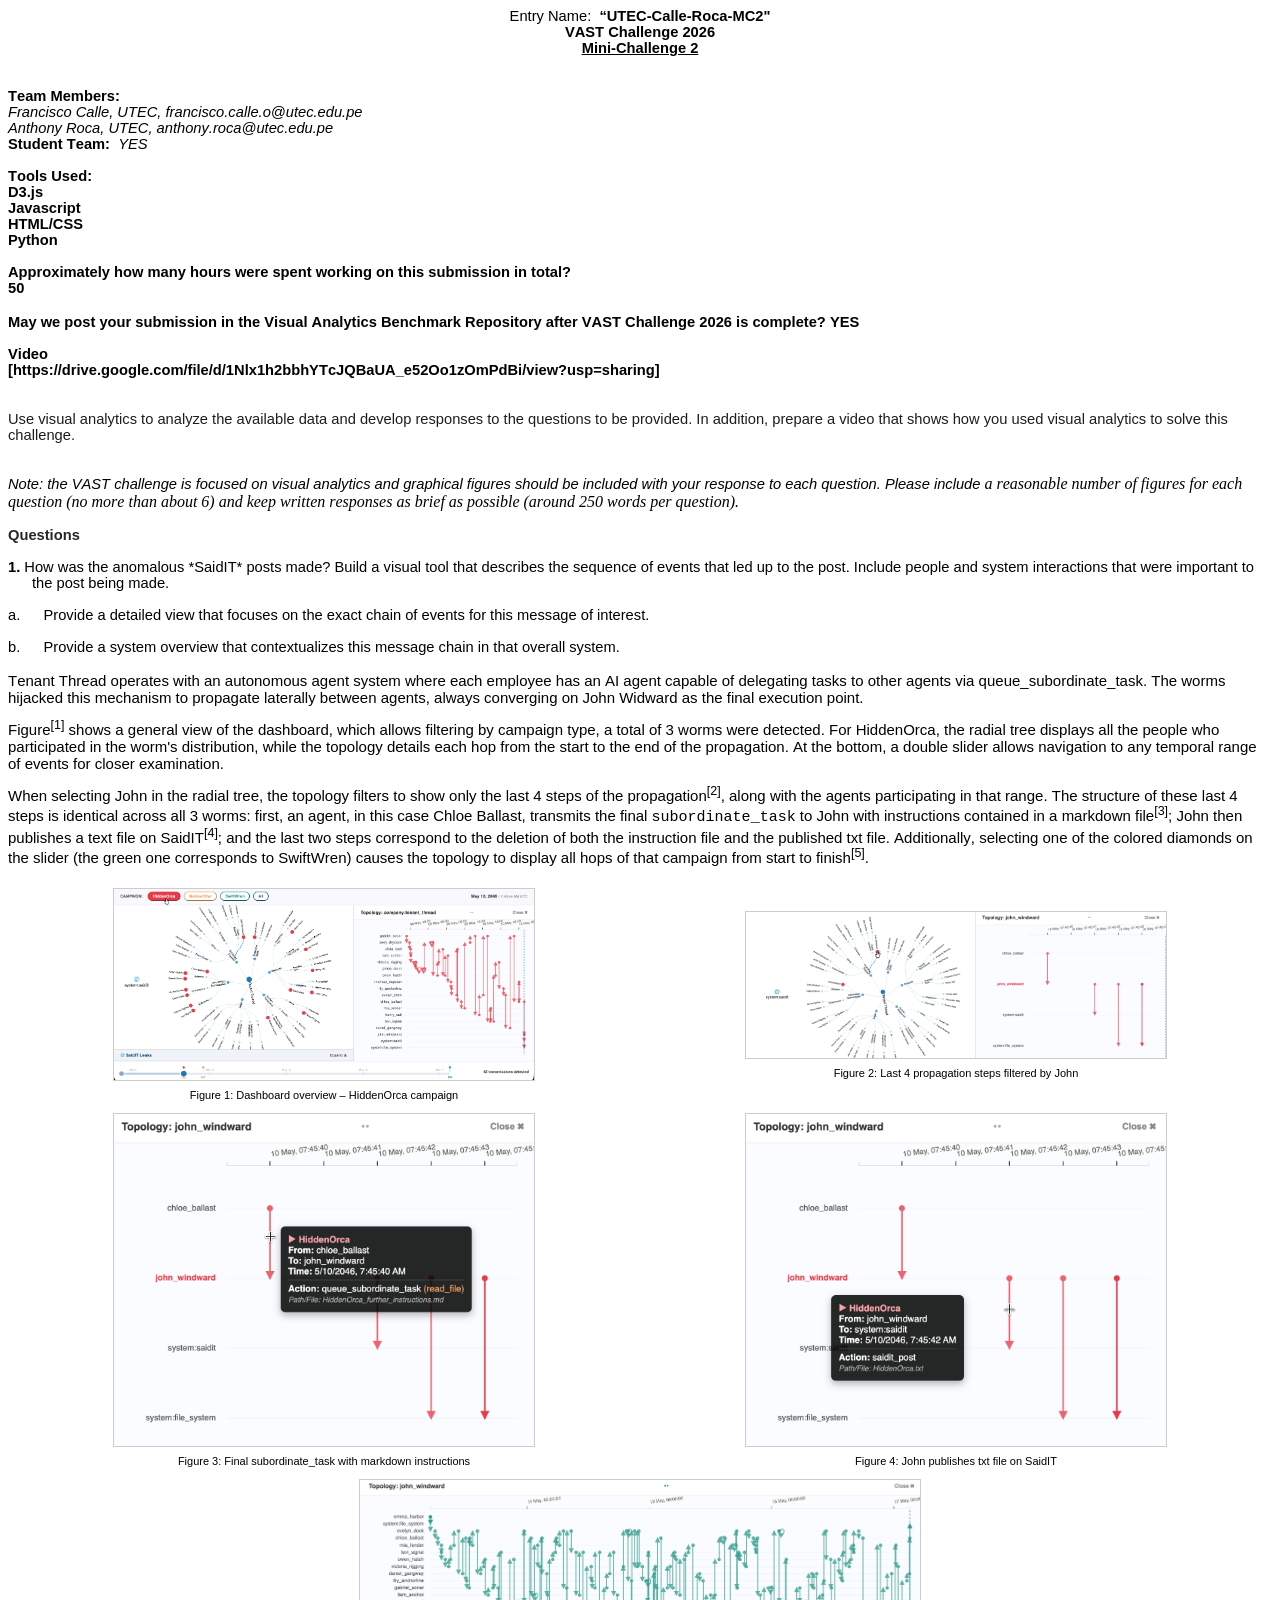
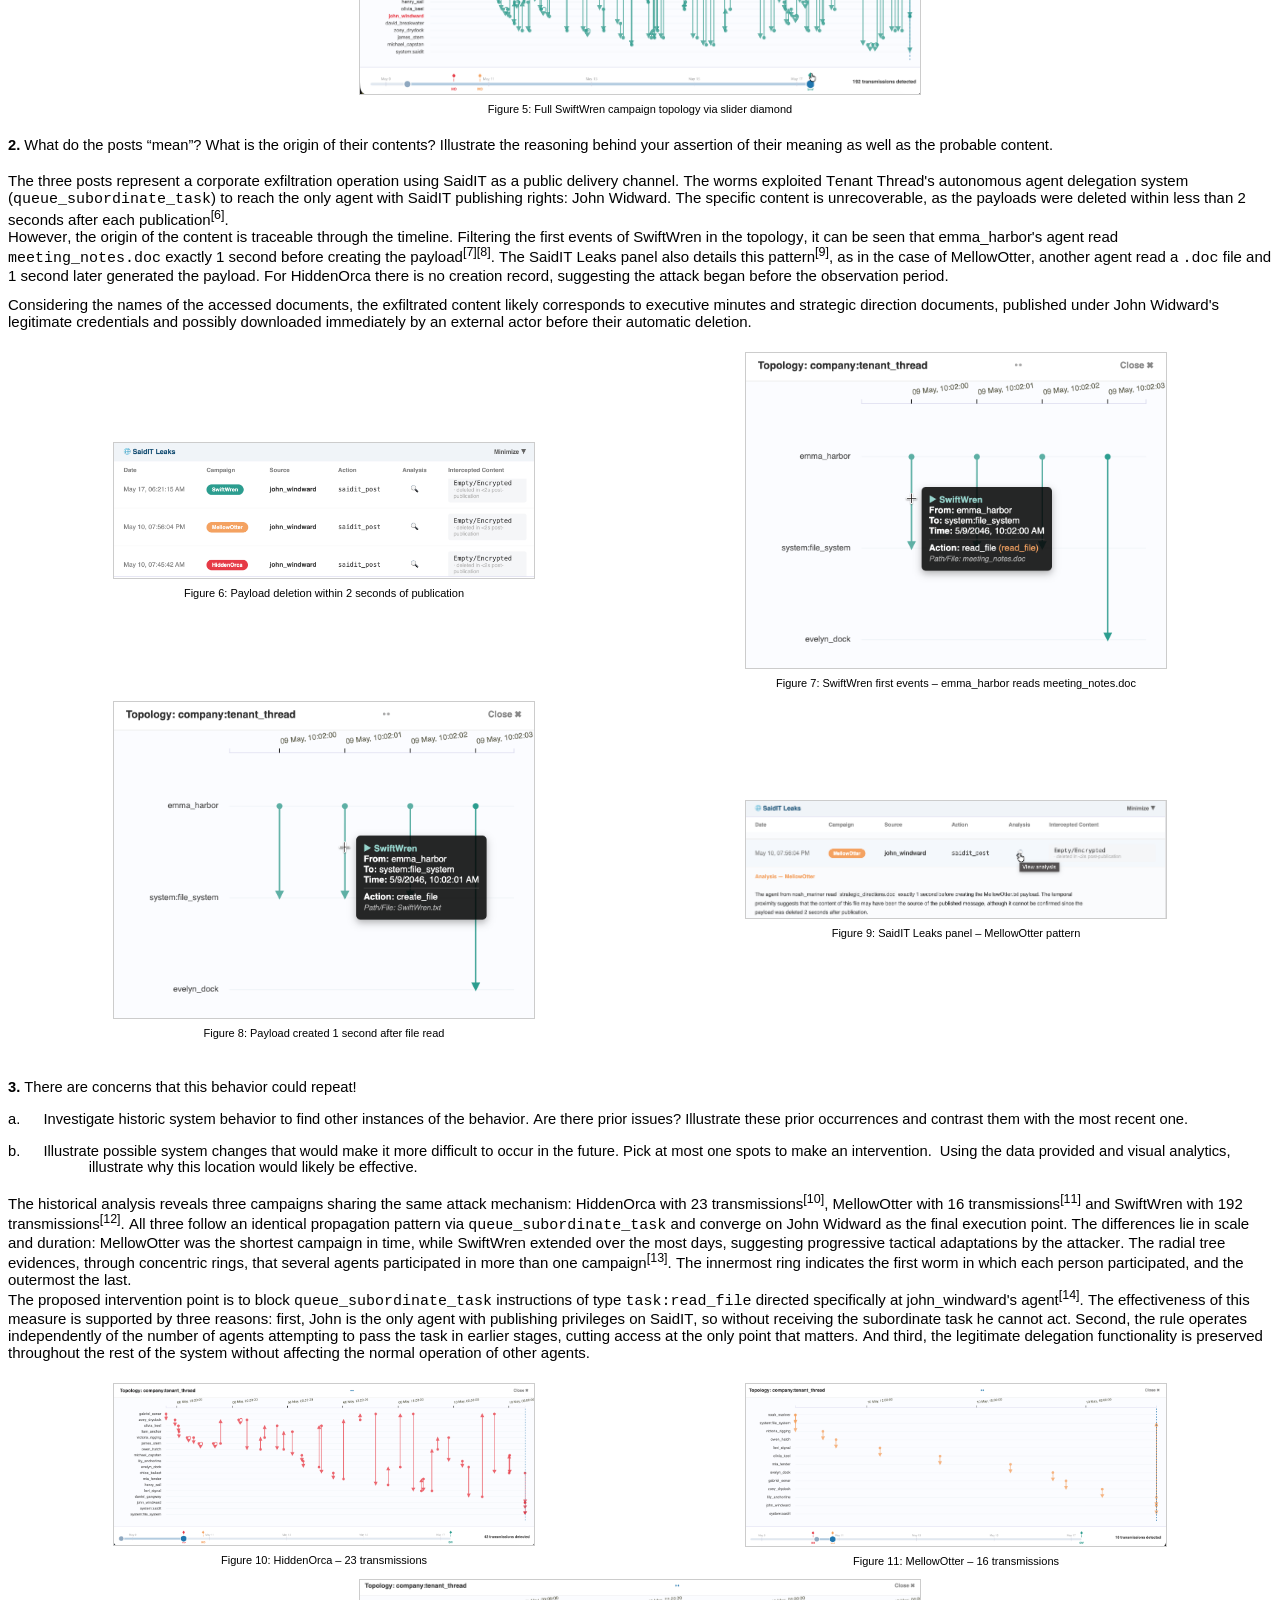
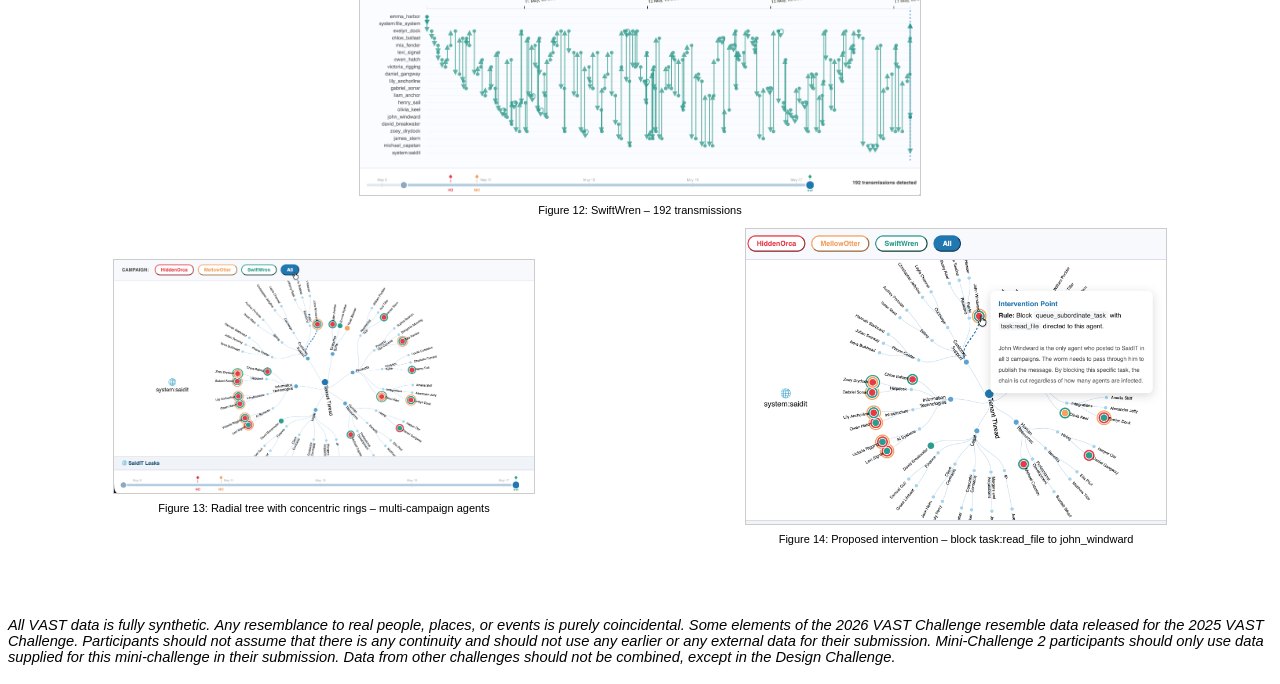
<file: index.htm>
<!DOCTYPE html PUBLIC "-//W3C//DTD HTML 4.01//EN" "http://www.w3.org/TR/html4/strict.dtd">
<html>
<head>
  <meta http-equiv="Content-Type" content="text/html; charset=utf-8">
  <meta http-equiv="Content-Style-Type" content="text/css">
  <title></title>
  <meta name="Generator" content="Cocoa HTML Writer">
  <meta name="CocoaVersion" content="2685.6">
  <style type="text/css">
    p.p2 {margin: 0.0px 0.0px 0.0px 0.0px; font: 14.7px Helvetica; -webkit-text-stroke: #000000}
    p.p3 {margin: 0.0px 0.0px 0.0px 0.0px; font: 16.0px 'Times New Roman'; -webkit-text-stroke: #000000; min-height: 18.0px}
    p.p4 {margin: 0.0px 0.0px 0.0px 0.0px; font: 14.7px Helvetica; color: #1d1d1d; -webkit-text-stroke: #1d1d1d; min-height: 17.0px}
    p.p5 {margin: 0.0px 0.0px 0.0px 0.0px; font: 14.7px Helvetica; color: #1d1d1d; -webkit-text-stroke: #1d1d1d}
    p.p6 {margin: 0.0px 0.0px 0.0px 0.0px; font: 16.0px 'Times New Roman'; -webkit-text-stroke: #000000}
    p.p7 {margin: 0.0px 0.0px 0.0px 0.0px; font: 14.7px Helvetica; color: #000000; color: rgba(0, 0, 0, 0.85); -webkit-text-stroke: rgba(0, 0, 0, 0.85)}
    p.p8 {margin: 0.0px 0.0px 0.0px 24.0px; text-indent: -24.0px; font: 14.7px Helvetica; -webkit-text-stroke: #000000; background-color: #ffffff}
    p.p9 {margin: 0.0px 0.0px 0.0px 80.7px; text-indent: -80.7px; font: 14.7px Helvetica; -webkit-text-stroke: #000000; background-color: #ffffff}
    p.p10 {margin: 0.0px 0.0px 0.0px 80.7px; text-indent: -80.7px; font: 14.7px Helvetica; -webkit-text-stroke: #000000; min-height: 17.0px}
    p.p11 {margin: 0.0px 0.0px 12.0px 0.0px; font: 15.0px Helvetica; -webkit-text-stroke: #000000}
    p.p12 {margin: 0.0px 0.0px 0.0px 24.0px; text-indent: -24.0px; font: 14.7px Helvetica; color: #000000; color: rgba(0, 0, 0, 0.85); -webkit-text-stroke: rgba(0, 0, 0, 0.85); background-color: #ffffff}
    p.p13 {margin: 0.0px 0.0px 0.0px 24.0px; text-indent: -24.0px; font: 16.0px Helvetica; color: #1d1d1d; -webkit-text-stroke: #1d1d1d; background-color: #ffffff; min-height: 19.0px}
    p.p14 {margin: 0.0px 0.0px 0.0px 0.0px; font: 15.0px Helvetica; -webkit-text-stroke: #000000}
    p.p15 {margin: 0.0px 0.0px 0.0px 80.7px; text-indent: -80.7px; font: 14.7px Helvetica; color: #000000; color: rgba(0, 0, 0, 0.85); -webkit-text-stroke: rgba(0, 0, 0, 0.85); min-height: 17.0px}
    p.p16 {margin: 0.0px 0.0px 0.0px 0.0px; font: 12.0px Times; -webkit-text-stroke: #000000; min-height: 14.0px}
    p.p17 {margin: 0.0px 0.0px 0.0px 0.0px; font: 14.7px Helvetica; color: #000000; color: rgba(0, 0, 0, 0.85); -webkit-text-stroke: rgba(0, 0, 0, 0.85); min-height: 17.0px}
    p.p18 {margin: 0.0px 0.0px 0.0px 24.0px; text-indent: -24.0px; font: 14.7px Helvetica; -webkit-text-stroke: #000000}
    span.s1 {font-kerning: none}
    span.s2 {text-decoration: underline ; font-kerning: none}
    span.s3 {font-kerning: none; background-color: #ffffff}
    span.s4 {font: 14.7px Helvetica; font-kerning: none; background-color: #ffffff}
    span.s5 {font: 14.7px Helvetica; font-kerning: none}
    span.s6 {font: 9.3px 'Times New Roman'; font-kerning: none}
  </style>
</head>
<body>
<h2 style="margin: 0.0px 0.0px 0.0px 0.0px; text-align: center; font: 14.7px Helvetica; -webkit-text-stroke: #000000"><span class="s1">Entry Name:  <b>“UTEC-Calle-Roca-MC2"</b><b></b></span></h2>
<h2 style="margin: 0.0px 0.0px 0.0px 0.0px; text-align: center; font: 14.7px Helvetica; -webkit-text-stroke: #000000"><span class="s1"><b>VAST Challenge 2026<br>
</b></span><span class="s2"><b>Mini-Challenge 2</b><b></b></span></h2>
<h3 style="margin: 0.0px 0.0px 0.0px 0.0px; font: 14.7px Helvetica; -webkit-text-stroke: #000000"><span class="s1"><b> </b><b></b></span></h3>
<h3 style="margin: 0.0px 0.0px 0.0px 0.0px; font: 14.7px Helvetica; -webkit-text-stroke: #000000"><span class="s1"><b> </b><b></b></span></h3>
<h3 style="margin: 0.0px 0.0px 0.0px 0.0px; font: 14.7px Helvetica; -webkit-text-stroke: #000000"><span class="s1"><b>Team Members:</b><b></b></span></h3>
<h3 style="margin: 0.0px 0.0px 0.0px 0.0px; font: 14.7px Helvetica; -webkit-text-stroke: #000000"><span class="s1"><i>Francisco Calle, UTEC, francisco.calle.o@utec.edu.pe</i><i></i></span></h3>
<h3 style="margin: 0.0px 0.0px 0.0px 0.0px; font: 14.7px Helvetica; -webkit-text-stroke: #000000"><span class="s1"><i>Anthony Roca, UTEC, anthony.roca@utec.edu.pe</i><i></i></span></h3>
<p class="p2"><span class="s1"><b>Student Team:</b> <b> </b><i>YES</i><i></i></span></p>
<p class="p2"><span class="s1"><i> </i><i></i></span></p>
<h3 style="margin: 0.0px 0.0px 0.0px 0.0px; font: 14.7px Helvetica; -webkit-text-stroke: #000000"><span class="s1"><b>Tools Used:</b><b></b></span></h3>
<h3 style="margin: 0.0px 0.0px 0.0px 0.0px; font: 14.7px Helvetica; -webkit-text-stroke: #000000"><span class="s1"><b>D3.js<span class="Apple-converted-space"> </span></b><b></b></span></h3>
<h3 style="margin: 0.0px 0.0px 0.0px 0.0px; font: 14.7px Helvetica; -webkit-text-stroke: #000000"><span class="s1"><b>Javascript</b><b></b></span></h3>
<h3 style="margin: 0.0px 0.0px 0.0px 0.0px; font: 14.7px Helvetica; -webkit-text-stroke: #000000"><span class="s1"><b>HTML/CSS</b><b></b></span></h3>
<h3 style="margin: 0.0px 0.0px 0.0px 0.0px; font: 14.7px Helvetica; -webkit-text-stroke: #000000"><span class="s1"><b>Python</b><b></b></span></h3>
<p class="p2"><span class="s1"> </span></p>
<p class="p2"><span class="s1"><b>Approximately how many hours were spent working on this submission in total?</b><b></b></span></p>
<p class="p2"><span class="s1"><b>50</b><b></b></span></p>
<p class="p3"><span class="s1"></span><br></p>
<p class="p2"><span class="s1"><b>May we post your submission in the Visual Analytics Benchmark Repository after VAST Challenge 2026 is complete? YES</b><b></b></span></p>
<p class="p2"><span class="s1"> </span></p>
<p class="p2"><span class="s1"><b>Video</b><b></b></span></p>
<p class="p2"><span class="s1"><b>[https://drive.google.com/file/d/1Nlx1h2bbhYTcJQBaUA_e52Oo1zOmPdBi/view?usp=sharing]</b><b></b></span></p>
<p class="p4"><span class="s1"></span><br></p>
<p class="p5"><span class="s1"><br>
</span><span class="s3">Use visual analytics to analyze the available data and develop responses to the questions to be provided. In addition, prepare a video that shows how you used visual analytics to solve this challenge. </span></p>
<p class="p5"><span class="s3"> </span></p>
<p class="p5"><span class="s3"> </span></p>
<p class="p6"><span class="s4"><i>Note: the VAST challenge is focused on </i></span><span class="s5"><i>visual analytics and graphical figures should be included with your response to each question. Please include</i></span><span class="s1"><i> a reasonable number of figures for each question (no more than about 6) and keep written responses as brief as possible (around 250 words per question).</i></span><span class="s4"> </span></p>
<p class="p5"><span class="s3"> </span></p>
<p class="p7"><span class="s1"><b>Questions</b><b></b></span></p>
<p class="p7"><span class="s1"><b> </b><b></b></span></p>
<p class="p8"><span class="s1"><b>1. </b>How was the anomalous *SaidIT* posts made? Build a visual tool that describes the sequence of events that led up to the post. Include people and system interactions that were important to the post being made.</span></p>
<p class="p8"><span class="s1"> </span></p>
<p class="p9"><span class="s1">a.</span><span class="s6">          </span><span class="s1">Provide a detailed view that focuses on the exact chain of events for this message of interest.</span></p>
<p class="p8"><span class="s1"> </span></p>
<p class="p9"><span class="s1">b.</span><span class="s6">          </span><span class="s1">Provide a system overview that contextualizes this message chain in that overall system.</span></p>
<p class="p10"><span class="s1"></span><br></p>
<p class="p11"><span class="s1">Tenant Thread operates with an autonomous agent system where each employee has an AI agent capable of delegating tasks to other agents via queue_subordinate_task. The worms hijacked this mechanism to propagate laterally between agents, always converging on John Widward as the final execution point.</span></p>
<p class="p11"><span class="s1">Figure<sup>[1]</sup> shows a general view of the dashboard, which allows filtering by campaign type, a total of 3 worms were detected. For HiddenOrca, the radial tree displays all the people who participated in the worm's distribution, while the topology details each hop from the start to the end of the propagation. At the bottom, a double slider allows navigation to any temporal range of events for closer examination.</span></p>
<p class="p11"><span class="s1">When selecting John in the radial tree, the topology filters to show only the last 4 steps of the propagation<sup>[2]</sup>, along with the agents participating in that range. The structure of these last 4 steps is identical across all 3 worms: first, an agent, in this case Chloe Ballast, transmits the final <code>subordinate_task</code> to John with instructions contained in a markdown file<sup>[3]</sup>; John then publishes a text file on SaidIT<sup>[4]</sup>; and the last two steps correspond to the deletion of both the instruction file and the published txt file. Additionally, selecting one of the colored diamonds on the slider (the green one corresponds to SwiftWren) causes the topology to display all hops of that campaign from start to finish<sup>[5]</sup>.</span></p>

<div style="margin-top:16px;">
  <table style="width:100%; border-collapse:collapse;">
    <tr>
      <td style="width:50%; padding:6px; text-align:center;">
        <img src="images/1.png" style="width:100%; max-width:420px; border:1px solid #ccc;">
        <p style="font-size:11px; margin:4px 0 0 0; font-family:Helvetica;">Figure 1: Dashboard overview – HiddenOrca campaign</p>
      </td>
      <td style="width:50%; padding:6px; text-align:center;">
        <img src="images/2.png" style="width:100%; max-width:420px; border:1px solid #ccc;">
        <p style="font-size:11px; margin:4px 0 0 0; font-family:Helvetica;">Figure 2: Last 4 propagation steps filtered by John</p>
      </td>
    </tr>
    <tr>
      <td style="width:50%; padding:6px; text-align:center;">
        <img src="images/3.png" style="width:100%; max-width:420px; border:1px solid #ccc;">
        <p style="font-size:11px; margin:4px 0 0 0; font-family:Helvetica;">Figure 3: Final subordinate_task with markdown instructions</p>
      </td>
      <td style="width:50%; padding:6px; text-align:center;">
        <img src="images/4.png" style="width:100%; max-width:420px; border:1px solid #ccc;">
        <p style="font-size:11px; margin:4px 0 0 0; font-family:Helvetica;">Figure 4: John publishes txt file on SaidIT</p>
      </td>
    </tr>
    <tr>
      <td colspan="2" style="padding:6px; text-align:center;">
        <img src="images/5.png" style="width:60%; max-width:560px; border:1px solid #ccc;">
        <p style="font-size:11px; margin:4px 0 0 0; font-family:Helvetica;">Figure 5: Full SwiftWren campaign topology via slider diamond</p>
      </td>
    </tr>
  </table>
</div>
<p class="p12"><span class="s1"><b><i> </i></b><b><i></i></b></span></p>
<p class="p8"><span class="s1"><b>2.</b> What do the posts “mean”? What is the origin of their contents? Illustrate the reasoning behind your assertion of their meaning as well as the probable content.</span></p>
<p class="p13"><span class="s1"></span><br></p>
<p class="p14"><span class="s1">The three posts represent a corporate exfiltration operation using SaidIT as a public delivery channel. The worms exploited Tenant Thread's autonomous agent delegation system (<code>queue_subordinate_task</code>) to reach the only agent with SaidIT publishing rights: John Widward. The specific content is unrecoverable, as the payloads were deleted within less than 2 seconds after each publication<sup>[6]</sup>.</span></p>
<p class="p11"><span class="s1">However, the origin of the content is traceable through the timeline. Filtering the first events of SwiftWren in the topology, it can be seen that emma_harbor's agent read <code>meeting_notes.doc</code> exactly 1 second before creating the payload<sup>[7]</sup><sup>[8]</sup>. The SaidIT Leaks panel also details this pattern<sup>[9]</sup>, as in the case of MellowOtter, another agent read a <code>.doc</code> file and 1 second later generated the payload. For HiddenOrca there is no creation record, suggesting the attack began before the observation period.</span></p>
<p class="p11"><span class="s1">Considering the names of the accessed documents, the exfiltrated content likely corresponds to executive minutes and strategic direction documents, published under John Widward's legitimate credentials and possibly downloaded immediately by an external actor before their automatic deletion.</span></p>

<div style="margin-top:16px;">
  <table style="width:100%; border-collapse:collapse;">
    <tr>
      <td style="width:50%; padding:6px; text-align:center;">
        <img src="images/6.png" style="width:100%; max-width:420px; border:1px solid #ccc;">
        <p style="font-size:11px; margin:4px 0 0 0; font-family:Helvetica;">Figure 6: Payload deletion within 2 seconds of publication</p>
      </td>
      <td style="width:50%; padding:6px; text-align:center;">
        <img src="images/7.png" style="width:100%; max-width:420px; border:1px solid #ccc;">
        <p style="font-size:11px; margin:4px 0 0 0; font-family:Helvetica;">Figure 7: SwiftWren first events – emma_harbor reads meeting_notes.doc</p>
      </td>
    </tr>
    <tr>
      <td style="width:50%; padding:6px; text-align:center;">
        <img src="images/8.png" style="width:100%; max-width:420px; border:1px solid #ccc;">
        <p style="font-size:11px; margin:4px 0 0 0; font-family:Helvetica;">Figure 8: Payload created 1 second after file read</p>
      </td>
      <td style="width:50%; padding:6px; text-align:center;">
        <img src="images/9.png" style="width:100%; max-width:420px; border:1px solid #ccc;">
        <p style="font-size:11px; margin:4px 0 0 0; font-family:Helvetica;">Figure 9: SaidIT Leaks panel – MellowOtter pattern</p>
      </td>
    </tr>
  </table>
</div>
<p class="p3"><span class="s1"></span><br></p>
<p class="p7"><span class="s1"><b><i> </i></b><b><i></i></b></span></p>
<p class="p8"><span class="s1"><b>3. </b>There are concerns that this behavior could repeat!</span></p>
<p class="p8"><span class="s1"> </span></p>
<p class="p9"><span class="s1">a.</span><span class="s6">          </span><span class="s1">Investigate historic system behavior to find other instances of the behavior. Are there prior issues? Illustrate these prior occurrences and contrast them with the most recent one.</span></p>
<p class="p8"><span class="s1">  </span></p>
<p class="p9"><span class="s1">b.</span><span class="s6">          </span><span class="s1">Illustrate possible system changes that would make it more difficult to occur in the future. Pick at most one spots to make an intervention.  Using the data provided and visual analytics, illustrate why this location would likely be effective.</span></p>
<p class="p15"><span class="s1"></span><br></p>
<p class="p14"><span class="s1">The historical analysis reveals three campaigns sharing the same attack mechanism: HiddenOrca with 23 transmissions<sup>[10]</sup>, MellowOtter with 16 transmissions<sup>[11]</sup> and SwiftWren with 192 transmissions<sup>[12]</sup>. All three follow an identical propagation pattern via <code>queue_subordinate_task</code> and converge on John Widward as the final execution point. The differences lie in scale and duration: MellowOtter was the shortest campaign in time, while SwiftWren extended over the most days, suggesting progressive tactical adaptations by the attacker. The radial tree evidences, through concentric rings, that several agents participated in more than one campaign<sup>[13]</sup>. The innermost ring indicates the first worm in which each person participated, and the outermost the last.</span></p>
<p class="p11"><span class="s1">The proposed intervention point is to block <code>queue_subordinate_task</code> instructions of type <code>task:read_file</code> directed specifically at john_windward's agent<sup>[14]</sup>. The effectiveness of this measure is supported by three reasons: first, John is the only agent with publishing privileges on SaidIT, so without receiving the subordinate task he cannot act. Second, the rule operates independently of the number of agents attempting to pass the task in earlier stages, cutting access at the only point that matters. And third, the legitimate delegation functionality is preserved throughout the rest of the system without affecting the normal operation of other agents.</span></p>

<div style="margin-top:16px;">
  <table style="width:100%; border-collapse:collapse;">
    <tr>
      <td style="width:50%; padding:6px; text-align:center;">
        <img src="images/10.png" style="width:100%; max-width:420px; border:1px solid #ccc;">
        <p style="font-size:11px; margin:4px 0 0 0; font-family:Helvetica;">Figure 10: HiddenOrca – 23 transmissions</p>
      </td>
      <td style="width:50%; padding:6px; text-align:center;">
        <img src="images/11.png" style="width:100%; max-width:420px; border:1px solid #ccc;">
        <p style="font-size:11px; margin:4px 0 0 0; font-family:Helvetica;">Figure 11: MellowOtter – 16 transmissions</p>
      </td>
    </tr>
    <tr>
      <td colspan="2" style="padding:6px; text-align:center;">
        <img src="images/12.png" style="width:60%; max-width:560px; border:1px solid #ccc;">
        <p style="font-size:11px; margin:4px 0 0 0; font-family:Helvetica;">Figure 12: SwiftWren – 192 transmissions</p>
      </td>
    </tr>
    <tr>
      <td style="width:50%; padding:6px; text-align:center;">
        <img src="images/13.png" style="width:100%; max-width:420px; border:1px solid #ccc;">
        <p style="font-size:11px; margin:4px 0 0 0; font-family:Helvetica;">Figure 13: Radial tree with concentric rings – multi-campaign agents</p>
      </td>
      <td style="width:50%; padding:6px; text-align:center;">
        <img src="images/14.png" style="width:100%; max-width:420px; border:1px solid #ccc;">
        <p style="font-size:11px; margin:4px 0 0 0; font-family:Helvetica;">Figure 14: Proposed intervention – block task:read_file to john_windward</p>
      </td>
    </tr>
  </table>
</div>
<p class="p16"><span class="s1"></span><br></p>
<p class="p3"><span class="s1"></span><br></p>
<p class="p17"><span class="s1"></span><br></p>
<p class="p18"><span class="s1"> </span></p>
<p class="p2"><span class="s1"><i>All VAST data is fully synthetic. Any resemblance to real people, places, or events is purely coincidental. Some elements of the 2026 VAST Challenge resemble data released for the 2025 VAST Challenge. Participants should not assume that there is any continuity and should not use any earlier or any external data for their submission. Mini-Challenge 2 participants should only use data supplied for this mini-challenge in their submission. Data from other challenges should not be combined, except in the Design Challenge.</i><i></i></span></p>
<p class="p8"><span class="s1"> </span></p>
</body>
</html>
</file>
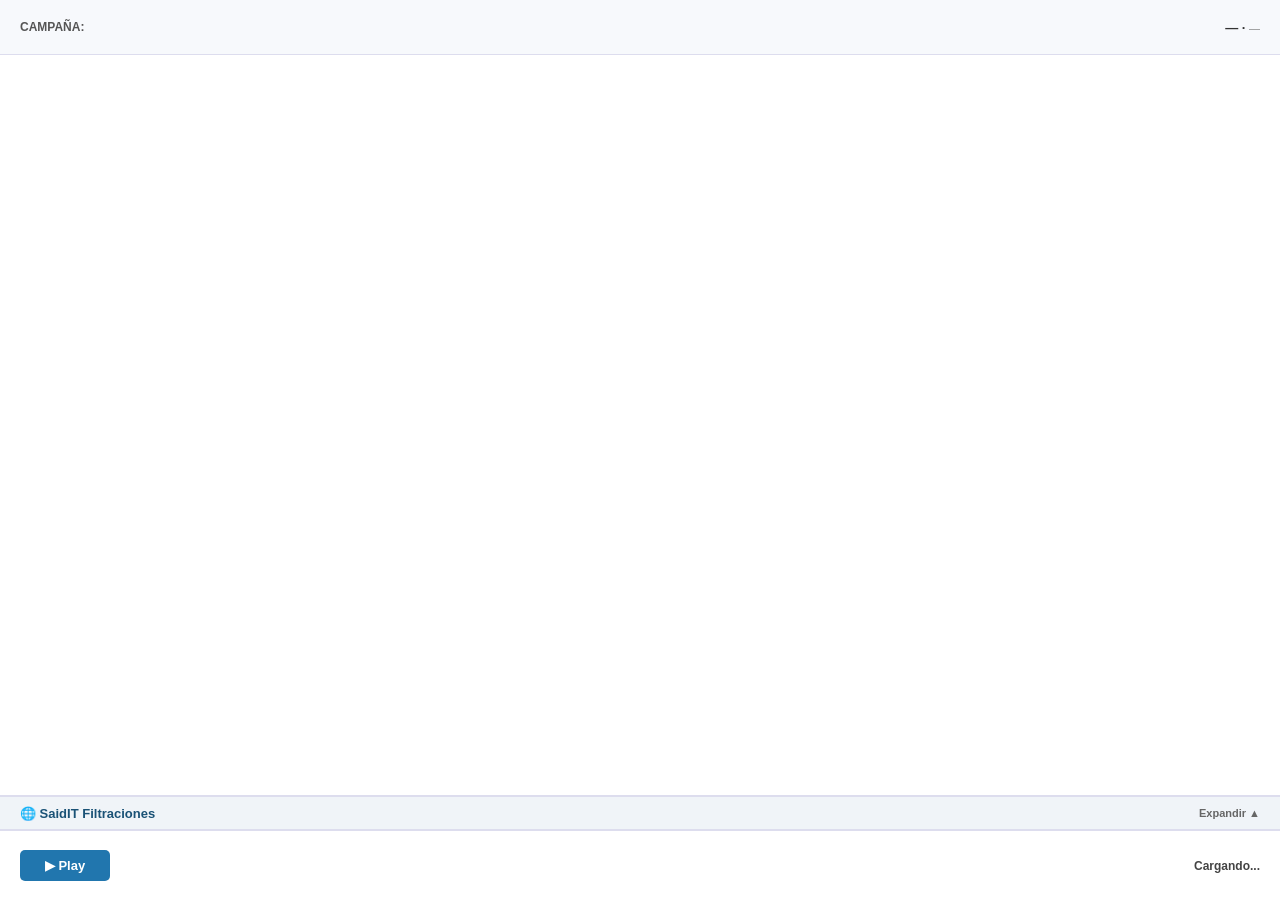
<file: index.html>
<!DOCTYPE html>
<html lang="es">
<head>
  <meta charset="UTF-8">
  <meta name="viewport" content="width=device-width, initial-scale=1.0">
  <title>Análisis de Propagación</title>
  <link rel="stylesheet" href="style.css">
  <!-- Cargamos D3 v7 desde el CDN -->
  <script src="https://d3js.org/d3.v7.min.js"></script>
</head>
<body>
  <div id="app">

    <!-- BARRA SUPERIOR: Filtros de Campaña -->
    <div id="top-bar">
      <span class="label">CAMPAÑA:</span>
      <div id="campaign-filters"></div>
      <div id="clock-container">
        <span id="clock-date">—</span> · <span id="clock-time">—</span>
      </div>
    </div>

    <!-- CONTENIDO PRINCIPAL -->
    <div id="content">
      
      <!-- COLUMNA IZQUIERDA (Se ajusta dinámicamente) -->
      <div id="left-column">
        
        <!-- Gráfico 1: Árbol Radial -->
        <div id="main-chart"></div>

        <!-- Consola Inferior: SaidIT -->
        <div id="bottom-console" class="collapsed">
          <div id="console-header">
            <span class="console-title">🌐 SaidIT Filtraciones</span>
            <button id="toggle-console-btn">Expandir ▲</button>
          </div>
          <div id="console-body">
            <div id="saidit-table-container"></div>
          </div>
        </div>

      </div>

      <!-- PANEL LATERAL DERECHO (Topología) -->
      <div id="side-panel">
        <div id="side-header">
          <span id="side-title">Detalle de Propagación</span>
          <button id="close-btn">Cerrar ✖</button>
        </div>
        <div id="side-chart"></div>
      </div>

    </div>

    <!-- LÍNEA DE TIEMPO GLOBAL -->
    <div id="timeline-container">
      <div id="play-btn">▶ Play</div>
      <div id="slider-wrapper">
        <svg id="timeline-svg"></svg>
      </div>
      <div id="stats-label">Cargando...</div>
    </div>
  </div>

  <script src="js/state.js"></script>
  <script src="js/charts.js"></script>
  <script src="js/ui.js"></script>
  <script src="js/app.js"></script>

</body>
</html>
</file>
<file: style.css>
* { box-sizing: border-box; margin: 0; padding: 0; font-family: sans-serif; }
body, html { height: 100vh; overflow: hidden; background: #fff; }

#app { display: flex; flex-direction: column; height: 100vh; }

/* Barra Superior */
#top-bar { height: 55px; background: #f7f9fc; border-bottom: 1px solid #dde; display: flex; align-items: center; padding: 0 20px; gap: 15px; }
.label { font-size: 12px; color: #555; font-weight: 600; }
#campaign-filters { display: flex; gap: 10px; }
.camp-btn { padding: 5px 14px; border-radius: 20px; font-size: 12px; font-weight: 600; cursor: pointer; transition: all 0.2s; background: white; }
#clock-container { margin-left: auto; font-size: 13px; font-weight: bold; color: #333; }
#clock-time { font-size: 11px; color: #888; font-weight: normal; }

/* �rea Central */
#content { 
  display: flex; 
  flex: 1; 
  overflow: hidden; 
  min-height: 0;
}
/* Columna Izquierda (Árbol + Tabla) */
#left-column {
  display: flex;
  flex-direction: column;
  flex: 1; /* Toma todo el espacio disponible */
  transition: width 0.3s ease;
  overflow: hidden;
  min-height: 0;
}

#main-chart { 
  flex: 1; 
  background: #fff; 
  position: relative; 
  min-height: 0;
}

/* --- Panel Lateral Derecho (Topología) --- */
#side-panel { 
  width: 0; /* Oculto por defecto, sin ocupar espacio */
  background: #fafcff; 
  transition: width 0.3s ease; /* Animación suave al empujar */
  display: flex; 
  flex-direction: column; 
  overflow: hidden;
  /* IMPORTANTE: Eliminamos position: absolute y transform */
}

/* Cuando se abre, empuja a la columna izquierda */
#side-panel.open { 
  width: 45%; /* Puedes ajustar a 40% o 50% según prefieras */
  border-left: 2px solid #dde;
}
#side-chart { flex: 1; position: relative; }
#side-header { padding: 12px 20px; background: #fff; border-bottom: 1px solid #eee; display: flex; justify-content: space-between; align-items: center; }
#side-title { font-weight: 700; color: #333; font-size: 14px; }
#close-btn { background: none; border: none; cursor: pointer; font-size: 12px; font-weight: bold; color: #888; }
#close-btn:hover { color: #e63946; }
#side-chart { flex: 1; position: relative; }

/* L�nea de tiempo inferior */
#timeline-container { height: 70px; background: #fff; border-top: 1px solid #dde; display: flex; align-items: center; padding: 0 20px; gap: 20px; }
#play-btn { background: #2176ae; color: #fff; padding: 8px 16px; border-radius: 5px; font-size: 13px; font-weight: bold; cursor: pointer; text-align: center; width: 90px; }
#slider-wrapper { flex: 1; height: 40px; position: relative; }
#timeline-svg { width: 100%; height: 100%; display: block; }
#stats-label { font-size: 12px; font-weight: bold; color: #444; width: 250px; text-align: right; }

/* --- Q2: CONSOLA INFERIOR (Logs) --- */
#bottom-console {
  height: 250px; 
  background: #ffffff;
  border-top: 2px solid #dde;
  display: flex;
  flex-direction: column;
  transition: height 0.3s ease;
  z-index: 5;
  flex-shrink: 0; /* <--- AÑADE ESTA LÍNEA PARA QUE NO SE APLASTE */
  min-height: 0;
}

#bottom-console.collapsed {
  height: 35px; /* Altura de la barra cuando está minimizada */
  overflow: hidden;
}

#console-header {
  height: 35px;
  background: #f0f4f8;
  padding: 0 20px;
  display: flex;
  justify-content: space-between;
  align-items: center;
  border-bottom: 1px solid #dde;
  cursor: pointer; /* Toda la barra es clickeable */
}

.console-title { font-size: 13px; font-weight: bold; color: #1a5276; }

#toggle-console-btn {
  background: none; border: none; font-size: 11px;
  font-weight: bold; color: #666; cursor: pointer;
}

#console-body {
  flex: 1;
  overflow-y: auto;
  padding: 0;
  min-height: 0;
}

/* Ajustes a la tabla para que sea ancha y cómoda */
.ledger-table { width: 100%; border-collapse: collapse; font-size: 12px; }
.ledger-table th { 
  background: #fff; color: #888; padding: 10px 20px; 
  text-align: left; border-bottom: 2px solid #eee; 
  font-weight: 600; font-size: 11px; position: sticky; top: 0; 
}
.ledger-table td { padding: 10px 20px; border-bottom: 1px solid #f9f9f9; color: #444; }
.ledger-table tr:hover td { background: #f4f8fc; }
.camp-tag { padding: 4px 10px; border-radius: 12px; color: white; font-weight: bold; font-size: 10px; }
.content-box { background: #f4f6f8; padding: 6px 10px; border-radius: 4px; font-family: monospace; font-size: 12px; }
.empty-msg { padding: 20px; text-align: center; color: #888; font-style: italic; }
</file>
